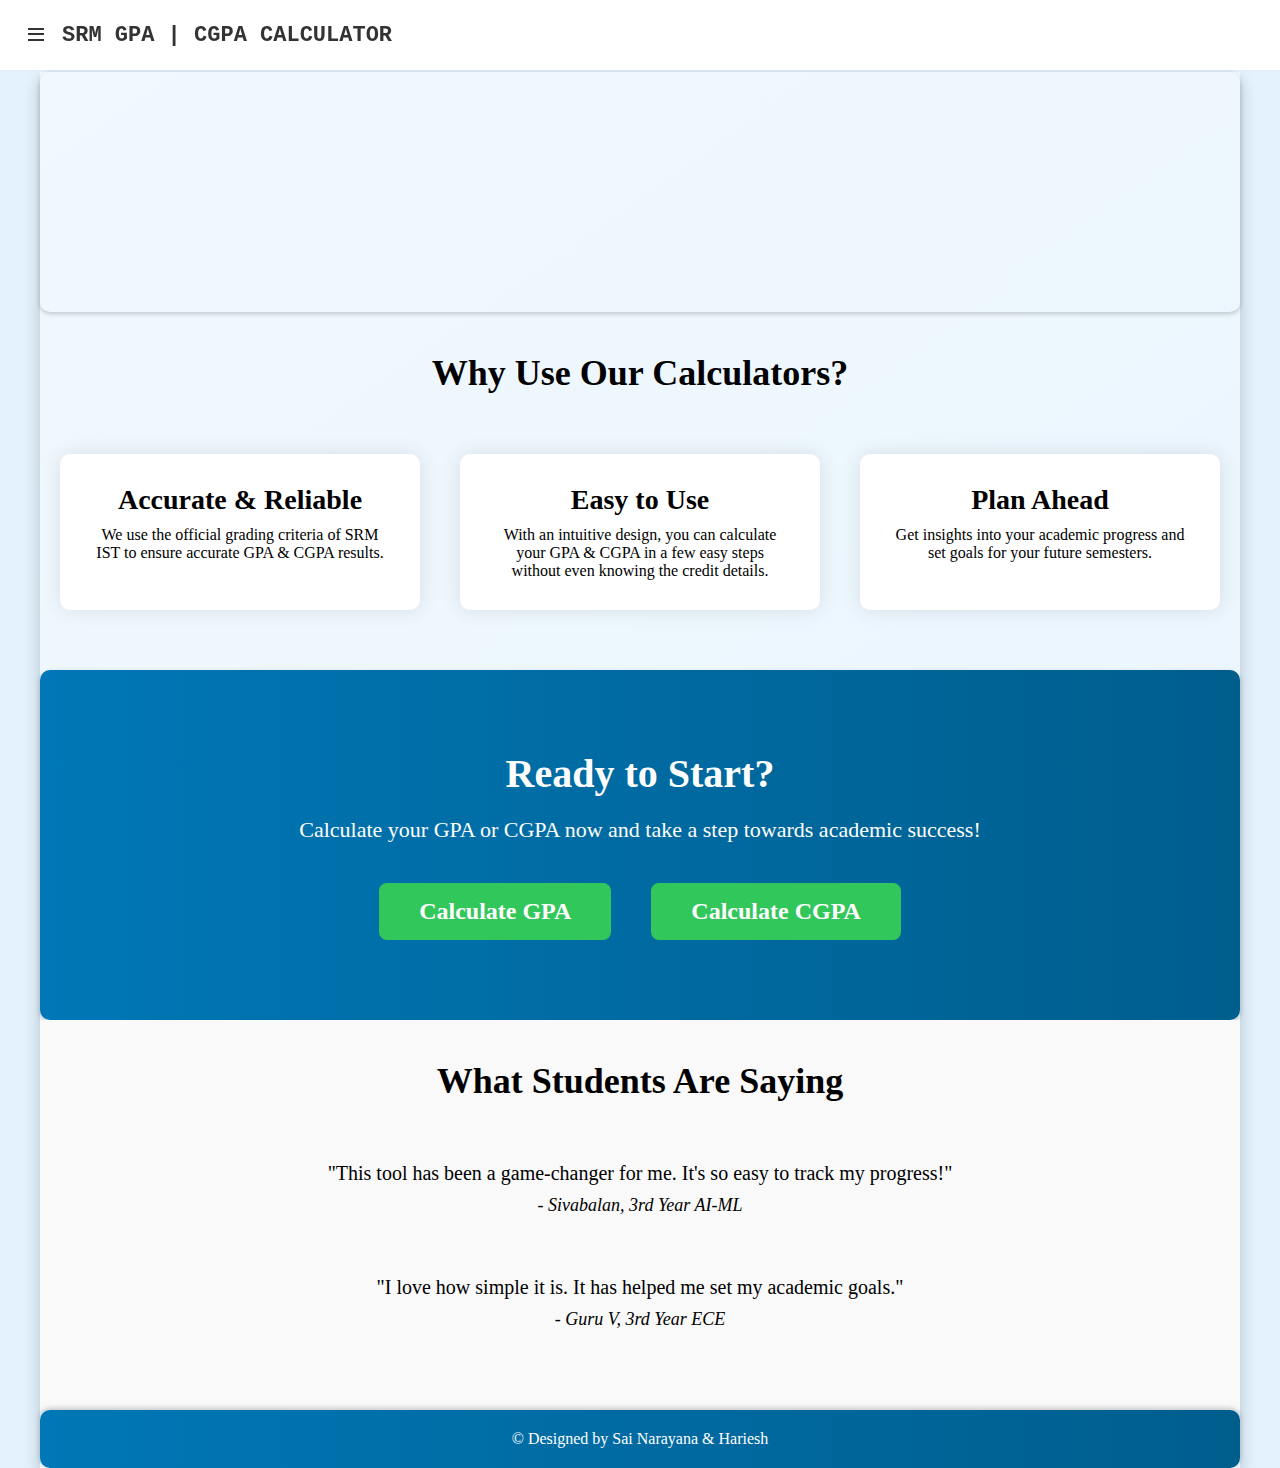
<file: index.html>
<html lang="en">

<head>
    <meta charset="UTF-8">
    <meta name="viewport" content="width=device-width, initial-scale=1.0">
    <title>SRM CGPA GPA Calculator</title>
    <link rel="icon" type="image/x-icon" href="/images/favicon.png">
    <link rel="stylesheet" href="css/main.css">
    <meta name="keywords" content="SRM CGPA, SRM CGPA calculator, SRM GPA, SRM GPA calculator">
    <meta name="description" content="SRM GPA & CGPA calculator website tailored for SRM IST, Trichy Campus, to simplify academic performance tracking.">
    <meta http-equiv="X-UA-Compatible" content="IE=edge" />
    <meta name="google-site-verification" content="gmETgyVAuRii3D12Ivf47izLH82PdpdyBaaBsT99LDc" />
    <link
      href="https://unpkg.com/boxicons@2.1.2/css/boxicons.min.css"
      rel="stylesheet"
    />
    <!-- <style>
        .background-container {
            background-image: url("images/index-bg.jpg");
            background-size: cover;
            background-repeat: no-repeat;
            padding: 20px; /* Add padding to keep content away from edges */
        }
    </style> -->
</head>

<body>
    <div class="background-container">

        <!-- Sidebar Menu -->
        <nav>
            <div class="logo">
              <i class="bx bx-menu menu-icon"></i>
              <span class="logo-name" id="heading">SRM GPA | CGPA CALCULATOR</span>
            </div>
            <div class="sidebar">
              <div class="logo">
                <i class="bx bx-menu menu-icon"></i>
                <span class="logo-name">Menu</span>
              </div>
      
              <div class="sidebar-content">
                <ul class="lists">
                  <li class="list">
                    <a href="index.html" class="nav-link" id="home">
                      <i class="bx bx-home-alt icon"></i>
                      <span class="link">Home</span>
                    </a>
                  </li>
                  <li class="list">
                    <a href="gpa-calculator.html" class="nav-link" id="gpa-calculator">
                        <i class='bx bxs-calculator icon'></i>
                      <span class="link">GPA Calculator</span>
                    </a>
                  </li>
                  <li class="list">
                    <a href="cgpa-calculator.html" class="nav-link" id="cgpa-calculator">
                        <i class='bx bx-calculator icon'></i>
                      <span class="link">CGPA Calculator</span>
                    </a>
                  </li>
                  <li class="list">
                    <a href="about.html" class="nav-link" id="about">
                        <i class='bx bx-group icon'></i>
                      <span class="link">About</span>
                    </a>
                  </li>
                  <li class="list">
                    <a href="contact.html" target="_blank"  class="nav-link" id="contact">
                        <i class='bx bx-phone icon'></i>
                      <span class="link">Contact</span>
                    </a>
                  </li>
                </ul>
              </div>
            </div>
          </nav>
          <section class="overlay"></section>
          <script src="js/main.js"></script>
          <br>
          <br><br><br>
          <div class="container">
            <!-- Hero Section -->
            <section class="hero">
                <div class="hero-content">
                    
                </div>
            </section>
            <!-- Features -->
            <section class="features">
                <h2>Why Use Our Calculators?</h2>
                <div class="feature-box-container">
                    <div class="feature-box">
                        <h3>Accurate & Reliable</h3>
                        <p>We use the official grading criteria of SRM IST to ensure accurate GPA & CGPA results.</p>
                    </div>
                    <div class="feature-box">
                        <h3>Easy to Use</h3>
                        <p>With an intuitive design, you can calculate your GPA & CGPA in a few easy steps without even knowing the credit details.</p>
                    </div>
                    <div class="feature-box">
                        <h3>Plan Ahead</h3>
                        <p>Get insights into your academic progress and set goals for your future semesters.</p>
                    </div>
                </div>
            </section>

            <!-- Call to Action -->
            <section class="cta">
                <h2>Ready to Start?</h2>
                <p>Calculate your GPA or CGPA now and take a step towards academic success!</p>
                <div class="links">
                    <a href="gpa-calculator.html" class="calculate-button">Calculate GPA</a>
                    <a href="cgpa-calculator.html" class="calculate-button">Calculate CGPA</a>
                </div>
            </section>

            <!-- Testimonials -->
            <section class="testimonials">
                <h2>What Students Are Saying</h2>
                <div class="testimonial">
                    <p>"This tool has been a game-changer for me. It's so easy to track my progress!"</p>
                    <cite>- Sivabalan, 3rd Year AI-ML</cite>
                </div>
                <div class="testimonial">
                    <p>"I love how simple it is. It has helped me set my academic goals."</p>
                    <cite>- Guru V, 3rd Year ECE</cite>
                </div>
            </section>

            <!-- Footer -->
            <footer>
                <p>&copy; Designed by Sai Narayana & Hariesh</p>
            </footer>
        </div>

        <!-- JavaScript for the sidebar menu -->
 

    </div>

</body>

</html>
</file>
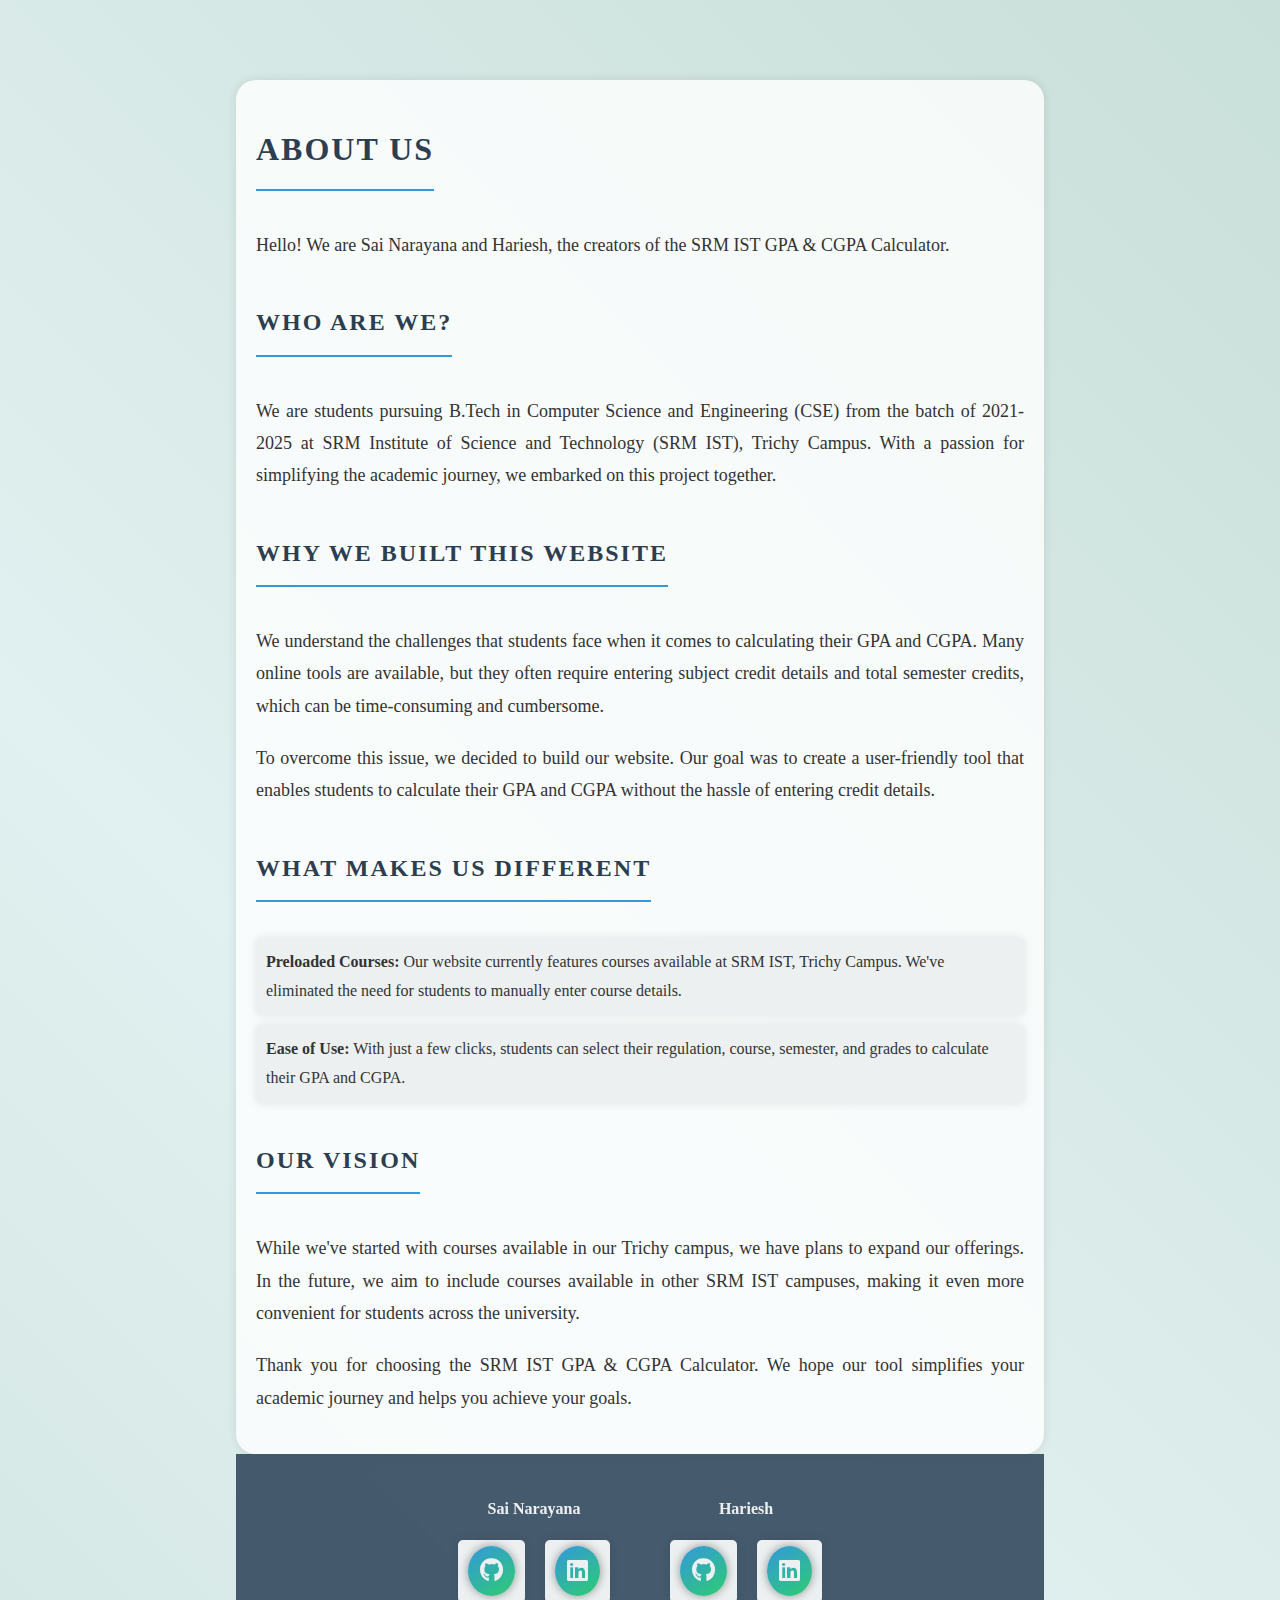
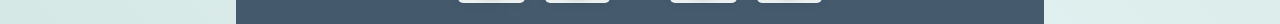
<file: about.html>
<!DOCTYPE html>
<html lang="en">
<head>
    <meta charset="UTF-8">
    <meta name="viewport" content="width=device-width, initial-scale=1.0">
    <title>About Us</title>
    <!-- Add your CSS file if applicable -->
    <link rel="stylesheet" href="css/about.css">
    <!-- Add Font Awesome CSS for icons -->
    <link rel="stylesheet" href="https://cdnjs.cloudflare.com/ajax/libs/font-awesome/5.15.3/css/all.min.css">
</head>
<body>
    
    <main>
        <section id="about">
            <h1>About Us</h1>
            <p>Hello! We are Sai Narayana and Hariesh, the creators of the SRM IST GPA & CGPA Calculator.</p>

            <h2>Who Are We?</h2>
            <p>We are students pursuing B.Tech in Computer Science and Engineering (CSE) from the batch of 2021-2025 at SRM Institute of Science and Technology (SRM IST), Trichy Campus. With a passion for simplifying the academic journey, we embarked on this project together.</p>

            <h2>Why We Built This Website</h2>
            <p>We understand the challenges that students face when it comes to calculating their GPA and CGPA. Many online tools are available, but they often require entering subject credit details and total semester credits, which can be time-consuming and cumbersome.</p>
            <p>To overcome this issue, we decided to build our website. Our goal was to create a user-friendly tool that enables students to calculate their GPA and CGPA without the hassle of entering credit details.</p>

            <h2>What Makes Us Different</h2>
            <ul>
                <li><strong>Preloaded Courses:</strong> Our website currently features courses available at SRM IST, Trichy Campus. We've eliminated the need for students to manually enter course details.</li>
                <li><strong>Ease of Use:</strong> With just a few clicks, students can select their regulation, course, semester, and grades to calculate their GPA and CGPA.</li>
            </ul>

            <h2>Our Vision</h2>
            <p>While we've started with courses available in our Trichy campus, we have plans to expand our offerings. In the future, we aim to include courses available in other SRM IST campuses, making it even more convenient for students across the university.</p>

            <p>Thank you for choosing the SRM IST GPA & CGPA Calculator. We hope our tool simplifies your academic journey and helps you achieve your goals.</p>
        </section>
    </main>

    <footer>
        <div class="social-menu">
            <div class="contributor">
                <h4>Sai Narayana</h4>
                <ul>
                    <li><a href="https://github.com/sai231102/" target="_blank"><i class="fab fa-github"></i></a></li>
                    <li><a href="https://www.linkedin.com/in/sai23/" target="_blank"><i class="fab fa-linkedin"></i></a></li>
                </ul>
            </div>
            <div class="contributor">
                <h4>Hariesh</h4>
                <ul>
                    <li><a href="https://github.com/HARIESH-SR" target="_blank"><i class="fab fa-github"></i></a></li>
                    <li><a href="https://www.linkedin.com/in/hariesh-s-r/" target="_blank"><i class="fab fa-linkedin"></i></a></li>
                </ul>
            </div>
        </div>
    </footer>
</body>
</html>
</file>
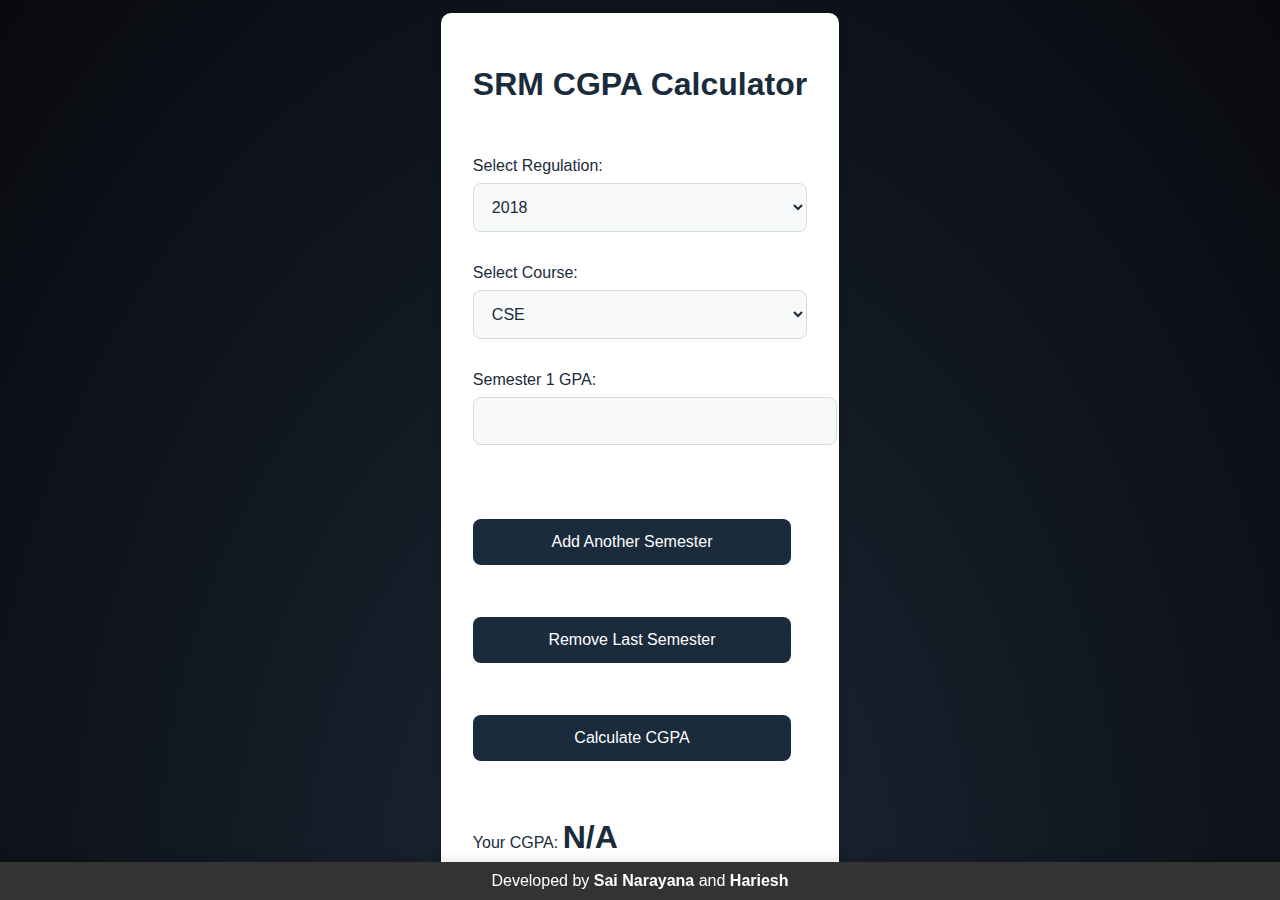
<file: cgpa-calculator.html>
<!DOCTYPE html>
<html lang="en">
<head>
    <meta charset="UTF-8">
    <meta name="viewport" content="width=device-width, initial-scale=1.0">
    <title>SRM CGPA Calculator</title>
    <link rel="stylesheet" href="css/cgpa-calculator.css">
</head>
<body>
    <div class="container">
        <h1>SRM CGPA Calculator</h1>

        <div>
            <label for="regulation">Select Regulation:</label>
            <select id="regulation">
                <option value="2018">2018</option>
                <option value="2021">2021</option>
            </select>
        </div>

        <div>
            <label for="course">Select Course:</label>
            <select id="course">
                <!-- The course options will be dynamically filled based on the selected regulation -->
            </select>
        </div>

        <div class="semester-input">
            <label for="semester1">Semester 1 GPA:</label>
            <input type="number" id="semester1" step="0.01" min="0" max="4.0" required>
        </div>

        <div id="additional-semesters">
            <!-- Additional semester inputs will be added here -->
        </div>

        <button onclick="addSemester()">Add Another Semester</button>
        <button onclick="removeSemester()">Remove Last Semester</button>
        <button onclick="calculateCGPA()">Calculate CGPA</button>

        <div class="result">
            <p>Your CGPA: <span id="cgpa">N/A</span></p>
        </div>
    </div>

    <footer>
        <div class="footer-content">
            <div class="footer-text">
                Developed by 
                <a href="https://www.linkedin.com/in/sai23/" target="_blank">Sai Narayana</a>
                and 
                <a href="https://www.linkedin.com/in/hariesh-s-r/" target="_blank">Hariesh</a>
            </div>
        </div>
    </footer>

<style>
        footer {
            background-color: #333;
            color: #fff;
            padding: 10px 0; /* Reduced height by adjusting padding */
            position: fixed;
            bottom: 0;
            width: 100%;
            box-shadow: 0 -2px 10px rgba(0, 0, 0, 0.1);
            transition: all 0.3s;
        }
        .footer-content {
            display: flex;
            align-items: center;
            justify-content: space-between;
            max-width: 1200px;
            margin: 0 auto;
            padding: 0 20px;
        }
        .footer-text {
            font-size: 16px;
            flex: 1;
            text-align: center;
        }
        .footer-text a {
            font-weight: 600;
            cursor: pointer;
            transition: color 0.3s;
            color: #fff;
            text-decoration: none; /* Removes underline from links */
        }
        .footer-text a:hover {
            color: #b8b8b8;
        }
        .social-icons {
            display: flex;
            align-items: center;
        }
        .social-icons a {
            margin-left: 10px;
            font-size: 20px;
            color: #fff;
            transition: color 0.3s;
        }
        .social-icons a:hover {
            color: #0077b5;
        }
        footer:hover {
            transform: translateY(-10px);
            box-shadow: 0 -5px 15px rgba(0, 0, 0, 0.2);
        }
    </style>


    <script src="js/cgpa-calculator.js"></script>
</body>
</html>
</file>
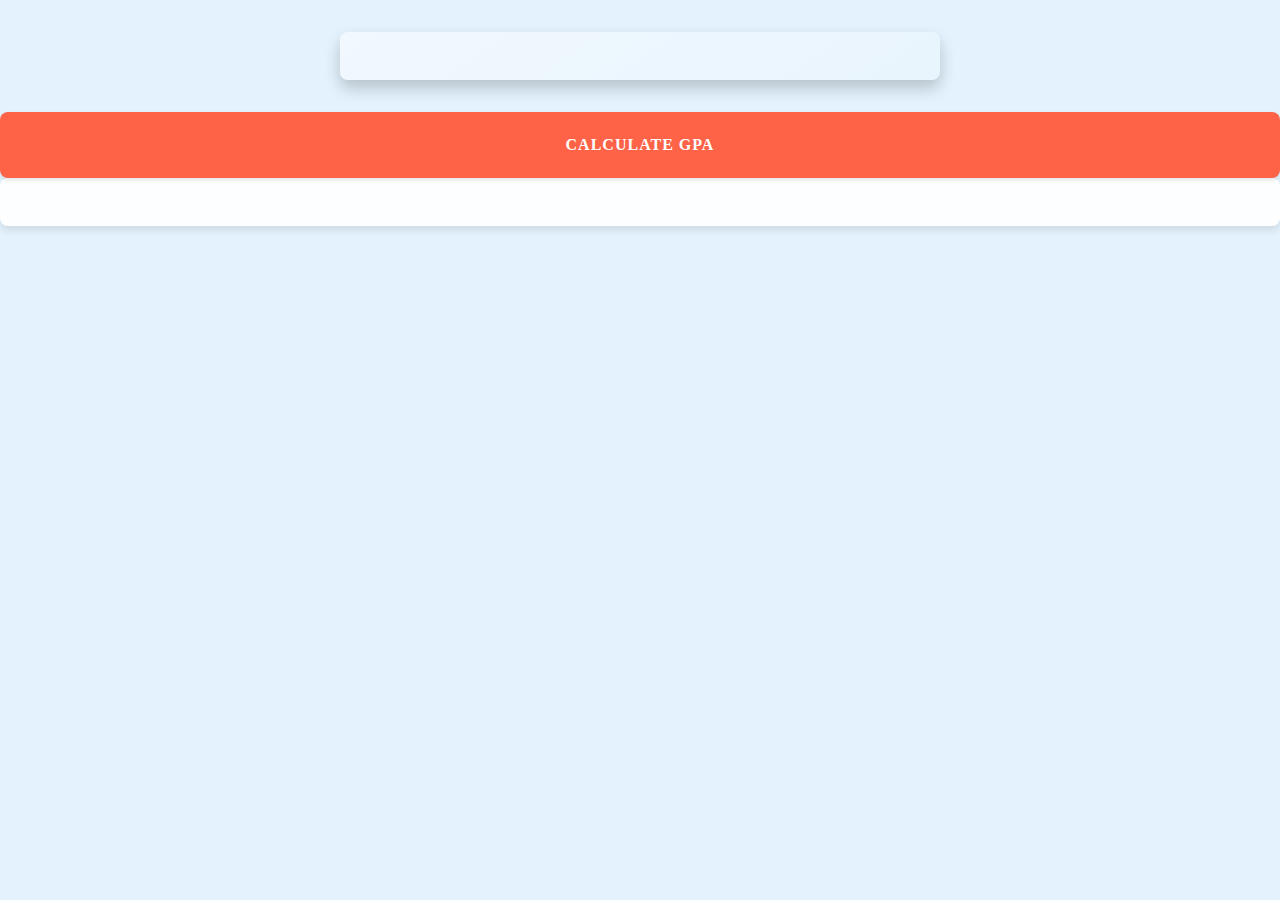
<file: subjects.html>
<!DOCTYPE html>
<html lang="en">
<head>
<style> 
body {
  background-image: url("bg.jpg");
  background-color: #cccccc;
  background-repeat: no-repeat;
  background-attachment: fixed;
  background-size: cover;
}
</style>
    <meta charset="UTF-8">
    <meta name="viewport" content="width=device-width, initial-scale=1.0">
    <title>Select Grades</title>
    <link rel="stylesheet" href="css/gpa-calculator.css">
</head>
<body>
    <div class="bg"></div>
    <div class="container" id="subjectsContainer">
        <!-- Subjects and grade dropdowns will be dynamically populated here -->
    </div>

    <button onclick="calculateGPA()">Calculate GPA</button>
    <div id="result"></div>

    <script src="js/gpa-calculator.js"></script>
</body>
</html>
</file>
<file: css/main.css>
body, html {
    margin: 0;
    padding: 0;

}

/* Global Styles */
body {
    font-family:'Courier New', Courier, monospace;
    background-color: #fff;
    margin: 0;
    padding: 0;
}

.container {
    max-width: 1200px;
    margin: 0 auto;
    padding: 20px;
    background-color: #fff;
    box-shadow: 0 0 20px rgba(0, 0, 0, 0.1);
    border-radius: 10px;
    padding: var(--padding-standard);
    border-radius: var(--border-radius);
    background: linear-gradient(145deg, rgba(255, 255, 255, 0.5), rgba(255, 255, 255, 0.2));
    box-shadow: 0px 8px 16px rgba(0, 0, 0, 0.2);

    
}

/* Header Styles */
.header {
    background: linear-gradient(to right, #0077b6, #005e8d);
    color: #fff;
    padding: 20px 0;
    text-align: center;
    border-top-left-radius: 10px;
    border-top-right-radius: 10px;
    box-shadow: 0 2px 5px rgba(0, 0, 0, 0.2);
    
}

.header h1 {
    font-size: 48px;
    margin: 0;
    
}


/* Main Content Styles */
.main-content {
    padding: 40px;
    
}

/* Hero Section Styles */
.hero {
    background-image: url("https://i.postimg.cc/xjb54zVz/mbg-1.jpg");
    background-size: 100% 100%;
    background-repeat: no-repeat;
    padding: 120px 0;
    text-align: center;
    color: #fff;
    box-shadow: 0 2px 5px rgba(0, 0, 0, 0.2);
    border-radius: 10px;
}

.hero h2 {
    font-size: 48px;
    margin-bottom: 20px;
}

.hero p {
    font-size: 20px;
    margin-bottom: 40px;
}

/* Features Section Styles */
.features {
    padding: 40px 0;
}

.features h2 {
    font-size: 36px;
    text-align: center;
    margin-bottom: 40px;
}

.feature-box-container {
    display: flex;
    justify-content: space-between;
    flex-wrap: wrap;
}

.feature-box {
    flex: 1;
    padding: 30px;
    margin: 20px;
    background-color: #fff;
    box-shadow: 0 0 20px rgba(0, 0, 0, 0.1);
    text-align: center;
    border-radius: 10px;
    transition: transform 0.3s;
}

.feature-box h3 {
    font-size: 28px;
    margin-bottom: 10px;
}

.feature-box:hover {
    transform: translateY(-10px);
}

/* Call to Action Styles */
.cta {
    background: linear-gradient(to right, #0077b6, #005e8d);
    color: #fff;
    text-align: center;
    padding: 80px 0;
    box-shadow: 0 2px 5px rgba(0, 0, 0, 0.2);
    border-radius: 10px;
}

.cta h2 {
    font-size: 40px;
    margin-bottom: 20px;
}

.cta p {
    font-size: 22px;
    margin-bottom: 40px;
}

.links {
    display: flex;
    justify-content: center;
}

.calculate-button {
    padding: 15px 40px;
    background-color: #32c75a;
    color: #fff;
    text-decoration: none;
    font-weight: bold;
    font-size: 24px;
    margin: 0 20px;
    border-radius: 8px;
    transition: background-color 0.3s;
}

.calculate-button:hover {
    background-color: #e77127;
    color: #fff;
    transform: scale(1.05);
    
}

/* Testimonials Section Styles */
.testimonials {
    padding: 40px 0;
    background-color: #f9f9f9;
}

.testimonials h2 {
    font-size: 36px;
    text-align: center;
    margin-bottom: 40px;
}

.testimonial {
     padding: 20px;
    margin: 20px 0;
    text-align: center;
    transition: transform 0.3s;
}

.testimonial:hover {
    transform: scale(1.05);
}

.testimonial p {
    font-size: 20px;
    margin-bottom: 10px;
}

.testimonial cite {
    font-size: 18px;
}

/* Footer Styles */
footer {
    text-align: center;
    padding: 20px 0;
    background: linear-gradient(to right, #0077b6, #005e8d);
    color: #fff;
    box-shadow: 0 -2px 5px rgba(0, 0, 0, 0.2);
    border-radius: 10px;
}

.footer:hover {
    background: linear-gradient(to right, #005e8d, #004c6d);
}
/* Google Fonts - Poppins */
@import url("https://fonts.googleapis.com/css2?family=Poppins:wght@300;400;500;600&display=swap");

* {
  margin: 0;
  padding: 0;
  box-sizing: border-box;
  font-family: Georgia, 'Times New Roman', Times, serif;
  /* font-weight: bold !important; */
}
body {
  min-height: 100%;
  background: #e3f2fd;
  
}
#heading{
    font-family: 'Courier New', Courier, monospace;
    font-weight: bolder;
}
nav {
  position: fixed;
  top: 0;
  left: 0;
  height: 70px;
  width: 100%;
  display: flex;
  align-items: center;
  background: #fff;
  box-shadow: 0 0 1px rgba(0, 0, 0, 0.1);
}
nav .logo {
  display: flex;
  align-items: center;
  margin: 0 24px;
}
.logo .menu-icon {
  color: #333;
  font-size: 24px;
  margin-right: 14px;
  cursor: pointer;
}
.logo .logo-name {
  color: #333;
  font-size: 22px;
  font-weight: 500;
}
nav .sidebar {
  position: fixed;
  top: 0;
  left: -100%;
  height: 100%;
  width: 260px;
  padding: 20px 0;
  background-color: #fff;
  box-shadow: 0 5px 1px rgba(0, 0, 0, 0.1);
  transition: all 0.4s ease;
}
nav.open .sidebar {
  left: 0;
}
.sidebar .sidebar-content {
  display: flex;
  height: 100%;
  flex-direction: column;
  justify-content: space-between;
  padding: 30px 16px;
}
.sidebar-content .list {
  list-style: none;
}
.list .nav-link {
  display: flex;
  align-items: center;
  margin: 8px 0;
  padding: 14px 12px;
  border-radius: 8px;
  text-decoration: none;
}
#home:hover {
background-color: #000;
transition: transform .5s ease;
position: relative;
  line-height: 1;
  transition: 0.3s ease all;
  z-index: 2;
}
#gpa-calculator:hover{
    background-color: #ea4c89;
    transition: transform .5s ease;
    position: relative;
    line-height: 1;
    transition: 0.3s ease all;
    z-index: 2;
    
}
#cgpa-calculator:hover{
    transition: transform .5s ease;
    background-color: #0057ff;
    position: relative;
    line-height: 1;
    transition: 0.3s ease all;
    z-index: 2;
}
#about:hover{
    transition: transform .5s ease;
    background-color: #32c766;
    position: relative;
    line-height: 1;
    transition: 0.3s ease all;
    z-index: 2;
}
#contact:hover{
    transition: transform .5s ease;
    background-color: #f48024;
    position: relative;
    line-height: 1;
    transition: 0.3s ease all;
    z-index: 2;
}

.nav-link .icon {
  margin-right: 14px;
  font-size: 20px;
  color: #707070;
}
.nav-link .link {
  font-size: 16px;
  color: #707070;
  font-weight: 400;
}
.lists .nav-link:hover .icon,
.lists .nav-link:hover .link {
  color: #fff;
}
.lists .nav-link:hover{
    transform: translate(0, -10%);
}

/* .lists .nav-link:hover .icon,
.lists .nav-link:hover .link{
    background-color:  #171515;
} */
.social-menu ul li:nth-child(2) a:hover{
    background-color: #0072b1;
}
.overlay {
  position: fixed;
  top: 0;
  left: -100%;
  height: 1000vh;
  width: 200%;
  opacity: 0;
  pointer-events: none;
  transition: all 0.4s ease;
  background: rgba(0, 0, 0, 0.3);
}
nav.open ~ .overlay {
  opacity: 1;
  left: 260px;
  pointer-events: auto;
}
h3,h2{
    font-family:Georgia, 'Times New Roman', Times, serif;
}
/* Mobile Styles */
@media only screen and (max-width: 768px) {
    .container {
        padding: 10px;
        width: 95%;
    }

    /* Header Styles */
    .header h1 {
        font-size: 32px;
    }

    /* Navigation Styles */
    nav ul {
        padding: 5px;
    }
    nav ul li {
        display: block;
        margin-bottom: 10px;
    }
    nav a {
        font-size: 16px;
        padding: 8px 16px;
    }

    /* Sidebar */
    .sidebar {
        padding-top: 40px;
    }
    .closebtn {
        font-size: 24px;
    }

    /* Main Content Styles */
    .main-content {
        padding: 20px;
    }

    /* Hero Section Styles */
    .hero {
        padding: 60px 0;
    }
    .hero h2 {
        font-size: 32px;
    }
    .hero p {
        font-size: 16px;
        margin-bottom: 20px;
    }

    /* Features Section Styles */
    .features h2 {
        font-size: 28px;
        margin-bottom: 30px;
    }
    .feature-box-container {
        flex-direction: column;
    }
    .feature-box {
        margin: 10px 0;
        padding: 20px;
    }
    .feature-box h3 {
        font-size: 24px;
    }

    /* Call to Action Styles */
    .cta h2 {
        font-size: 32px;
        margin-bottom: 15px;
    }
    .cta p {
        font-size: 18px;
        margin-bottom: 30px;
    }
    .calculate-button {
        font-size: 17px;
        padding: 5% 10% 5% 10%;
        margin: 10px 7px 10px 7px;
        background-color: #32c75a;
    }

    /* Testimonials Section Styles */
    .testimonials h2 {
        font-size: 28px;
        margin-bottom: 30px;
    }
    .testimonial {
        padding: 15px 20px;
    }
    .testimonial p {
        font-size: 18px;
    }
    .testimonial cite {
        font-size: 16px;
    }

    /* Footer Styles */
    footer {
        padding: 15px 0;
    }
}
</file>
<file: css/about.css>
body {
    margin: 0;
    font-family: 'Arial, sans-serif';
    background: linear-gradient(45deg, #9abeab, #e1f0f0, #9abeab);
    background-size: 400% 400%;
    animation: gradientBG 15s ease infinite;
    position: relative;
    color: #333;
    line-height: 1.8;
    display: flex;
    flex-direction: column;
    align-items: center;
}

@keyframes gradientBG {
    0% {
        background-position: 0% 50%;
    }
    50% {
        background-position: 100% 50%;
    }
    100% {
        background-position: 0% 50%;
    }
}

header {
    background-color: rgba(52, 73, 94, 0.9);
    padding: 20px;
    text-align: center;
    position: fixed;
    width: 100%;
    top: 0;
    z-index: 1000;
    box-shadow: 0px 4px 2px -2px gray;
    backdrop-filter: blur(5px);
}

nav {
    margin: 20px;
    text-align: center;
}

nav a {
    color: #ecf0f1;
    margin: 0 15px;
    text-decoration: none;
    font-weight: bold;
    border-bottom: 2px solid transparent;
    transition: border-bottom 0.3s, color 0.3s;
}

nav a:hover {
    border-bottom: 2px solid #3498db;
    color: #fff;
}

main {
    margin-top: 80px;
    padding: 20px;
    width: 60%;
    background-color: rgba(255, 255, 255, 0.8);
    box-shadow: 0 0 10px rgba(0, 0, 0, 0.1);
    border-radius: 20px;
    transition: all 0.3s ease-in-out;
    animation: fadeIn 1s;
}

@keyframes fadeIn {
    from {
        opacity: 0;
    }
    to {
        opacity: 1;
    }
}

#about h1, #about h2 {
    color: #2c3e50;
    text-align: center;
    text-transform: uppercase;
    letter-spacing: 2px;
    margin-bottom: 20px;
    border-bottom: 2px solid #3498db;
    display: inline-block;
    padding-bottom: 10px;
}

#about p {
    text-align: justify;
    margin-bottom: 20px;
    font-size: 18px;
}

ul {
    list-style-type: none;
    padding: 0;
}

ul li {
    background-color: #ecf0f1;
    margin: 10px 0;
    padding: 10px;
    border-radius: 5px;
    box-shadow: 0 0 10px rgba(0, 0, 0, 0.1);
}

ul li:hover {
    transform: scale(1.05);
    box-shadow: 0 0 15px rgba(0, 0, 0, 0.2);
}

footer {
    background-color: rgba(52, 73, 94, 0.9);
    padding: 20px;
    text-align: center;
    color: #ecf0f1;
    width: 60%;
    position: bottom;
    bottom: 0;
    height: 130px; /* Adjust the height as needed */
    backdrop-filter: blur(5px);
}


.contributor {
    display: inline-block;
    margin: 0 20px;
}

.contributor h4 {
    margin-bottom: 10px;
}

.social-menu {
    display: flex;
    justify-content: center;
    margin-bottom: 10px;
}

.social-menu ul {
    display: flex;
}

.social-menu ul li {
    margin: 0 10px;
}

.social-menu ul li a {
    color: #ecf0f1;
    font-size: 24px;
    text-decoration: none;
    background: linear-gradient(145deg, #3498db, #2ecc71);
    padding: 12px;
    border-radius: 50%;
    box-shadow: 0 0 10px rgba(0, 0, 0, 0.4);
    transition: all 0.3s ease-in-out;
}

.social-menu ul li a:hover {
    color: #fff;
    background: linear-gradient(145deg, #2ecc71, #3498db);
    box-shadow: 0 0 20px rgba(0, 0, 0, 0.6);
}

@media only screen and (max-width: 600px) {
    main {
        width: 90%;
    }

    nav a {
        display: block;
        margin: 10px 0;
    }

    footer {
        width: 90%; /* Adjust the width for mobile screens */
        height: 210px;
    }

    .social-menu ul {
        flex-direction: column;
        align-items: center;
    }

    .social-menu ul li {
        margin: 5px 0;
    }
    body {
        margin: 0;
    }
}
</file>
<file: css/cgpa-calculator.css>
:root {
    --primary-color: #1a2b3c;
    --secondary-color: #4a5b6c;
    --input-background: #f7f9fa;
    --border-color: #d4dce0;
}

body {
    font-family: -apple-system, BlinkMacSystemFont, 'Segoe UI', Roboto, Helvetica, Arial, sans-serif, 'Apple Color Emoji', 'Segoe UI Emoji', 'Segoe UI Symbol';
    background: radial-gradient(ellipse at bottom, #1B2735 0%, #090A0F 100%);
    margin: 0;
    padding: 0;
    height: 100vh;
    display: flex;
    align-items: center;
    justify-content: center;
    color: var(--primary-color);
}

.container {
    max-width: 100%;
    margin: 0 auto;
    background-color: #fff;
    box-shadow: 0 1px 10px rgba(0, 0, 0, 0.1);
    border-radius: 10px;
    padding: 2rem;
    display: grid;
    gap: 2rem;
    overflow-y: auto; /* Enable vertical scrolling if content overflows */
    max-height: 90vh; /* Reduce the max-height to leave some space for browser chrome */
}

label {
    font-weight: 500;
    display: block;
    margin-bottom: 8px;
}

input[type="number"],
select {
    width: 100%;
    padding: 14px;
    border: 1px solid var(--border-color);
    border-radius: 8px;
    background-color: var(--input-background);
    font-size: 1rem;
    color: var(--primary-color);
    transition: border-color 0.3s;
}

input[type="number"]:focus,
select:focus {
    border-color: var(--primary-color);
    outline: none;
}

button {
    display: inline-block;
    margin: 10px 1rem 10px 0;
    padding: 14px 20px;
    border: none;
    border-radius: 8px;
    background-color: var(--primary-color);
    color: #fff;
    font-size: 1rem;
    cursor: pointer;
    transition: background-color 0.3s;
}

button:last-child {
    margin-right: 0;
}

button:hover {
    background-color: var(--secondary-color);
}

#cgpa {
    font-size: 2rem;
    font-weight: bold;
    text-align: center;
    margin-top: 1rem;
}

@media only screen and (max-width: 768px) {
    .container {
        max-width: 100%;
        padding: 1rem;
    }

    label, input[type="number"], select, #cgpa {
        margin-top: 5px;
        margin-bottom: 5px;
    }

    button {
        width: 100%;
        margin: 10px 0;
    }
}
</file>
<file: css/gpa-calculator.css>
/* Variables */
:root {
    --primary-color: #ff6347;
    --secondary-color: #3498db;
    --tertiary-color: #9b59b6;
    --background-color: #f5f5f5;
    --text-color: #333;
    --padding-standard: 1.5rem;
    --border-radius: 0.5rem;
    --transition-speed: 0.3s;
}

body {
    font-family: 'Arial', sans-serif;
    /* background: linear-gradient(to bottom right, var(--primary-color), var(--secondary-color), var(--tertiary-color)); */
    color: var(--text-color);
    margin: 0;
    padding: 0;
}

.container {
    display: flex;
    flex-direction: column;
    align-items: center;
    justify-content: center;
    gap: 1.5rem;
    max-width: 600px;
    margin: 2rem auto;
    padding: var(--padding-standard);
    border-radius: var(--border-radius);
    background: linear-gradient(145deg, rgba(255, 255, 255, 0.5), rgba(255, 255, 255, 0.2));
    box-shadow: 0px 8px 16px rgba(0, 0, 0, 0.2);
    transition: transform var(--transition-speed);
}

.container:hover {
    transform: scale(1.02);
}

.container, select, option, input, button {
    font-weight: bold;
}

.label {
    font-size: 1.2rem;
    margin-bottom: 0.5rem;
    color: white;
}

select, input, button {
    width: 100%;
    padding: var(--padding-standard);
    border: 2px solid transparent;
    border-radius: var(--border-radius);
    transition: background-color var(--transition-speed), border-color var(--transition-speed), transform var(--transition-speed);
    font-size: 1rem;
    background-color: rgba(255, 255, 255, 0.8);
    color: var(--text-color);
    box-shadow: 0 2px 4px rgba(0, 0, 0, 0.1);
}

select:hover, input:hover {
    border-color: black;
    /* background-color:lightskyblue; */
}

select:focus, input:focus {
    outline: none;
    border-color: var(--primary-color);
    box-shadow: 0 0 10px rgba(255, 99, 71, 0.5);
}

button {
    background-color: var(--primary-color);
    color: white;
    cursor: pointer;
    border: none;
    font-weight: bold;
    text-transform: uppercase;
    letter-spacing: 1px;
    padding: var(--padding-standard);
    transition: background-color var(--transition-speed), transform var(--transition-speed);
}

button:hover {
    background-color: var(--secondary-color);
}

button:active {
    transform: scale(0.95);
}

#result {
    background-color: rgba(255, 255, 255, 0.9);
    padding: var(--padding-standard);
    border-radius: var(--border-radius);
    box-shadow: 0 4px 8px rgba(0, 0, 0, 0.1);
    font-size: 1.5rem;
    text-align: center;
    color: var(--primary-color);
}

select option {
    font-weight: bold;
}
@import url("https://fonts.googleapis.com/css2?family=Poppins:wght@300;400;500;600&display=swap");

* {
  margin: 0;
  padding: 0;
  box-sizing: border-box;
  font-family: Georgia, 'Times New Roman', Times, serif;
  /* font-weight: bold !important; */
}
body {
  min-height: 100%;
  background: #e3f2fd;
  
}
#heading{
    font-family: 'Courier New', Courier, monospace;
    font-weight: bolder;
}
nav {
  position: fixed;
  top: 0;
  left: 0;
  height: 70px;
  width: 100%;
  display: flex;
  align-items: center;
  background: #fff;
  box-shadow: 0 0 1px rgba(0, 0, 0, 0.1);
}
nav .logo {
  display: flex;
  align-items: center;
  margin: 0 24px;
}
.logo .menu-icon {
  color: #333;
  font-size: 24px;
  margin-right: 14px;
  cursor: pointer;
}
.logo .logo-name {
  color: #333;
  font-size: 22px;
  font-weight: 500;
}
nav .sidebar {
  position: fixed;
  top: 0;
  left: -100%;
  height: 100%;
  width: 260px;
  padding: 20px 0;
  background-color: #fff;
  box-shadow: 0 5px 1px rgba(0, 0, 0, 0.1);
  transition: all 0.4s ease;
}
nav.open .sidebar {
  left: 0;
}
.sidebar .sidebar-content {
  display: flex;
  height: 100%;
  flex-direction: column;
  justify-content: space-between;
  padding: 30px 16px;
}
.sidebar-content .list {
  list-style: none;
}
.list .nav-link {
  display: flex;
  align-items: center;
  margin: 8px 0;
  padding: 14px 12px;
  border-radius: 8px;
  text-decoration: none;
}
#home:hover {
background-color: #000;
transition: transform .5s ease;
position: relative;
  line-height: 1;
  transition: 0.3s ease all;
  z-index: 2;
}
#gpa-calculator:hover{
    background-color: #ea4c89;
    transition: transform .5s ease;
    position: relative;
    line-height: 1;
    transition: 0.3s ease all;
    z-index: 2;
    
}
#cgpa-calculator:hover{
    transition: transform .5s ease;
    background-color: #0057ff;
    position: relative;
    line-height: 1;
    transition: 0.3s ease all;
    z-index: 2;
}
#about:hover{
    transition: transform .5s ease;
    background-color: #32c766;
    position: relative;
    line-height: 1;
    transition: 0.3s ease all;
    z-index: 2;
}
#contact:hover{
    transition: transform .5s ease;
    background-color: #f48024;
    position: relative;
    line-height: 1;
    transition: 0.3s ease all;
    z-index: 2;
}

.nav-link .icon {
  margin-right: 14px;
  font-size: 20px;
  color: #707070;
}
.nav-link .link {
  font-size: 16px;
  color: #707070;
  font-weight: 400;
}
.lists .nav-link:hover .icon,
.lists .nav-link:hover .link {
  color: #fff;
}
.lists .nav-link:hover{
    transform: translate(0, -10%);
}

/* .lists .nav-link:hover .icon,
.lists .nav-link:hover .link{
    background-color:  #171515;
} */
.social-menu ul li:nth-child(2) a:hover{
    background-color: #0072b1;
}
.overlay {
  position: fixed;
  top: 0;
  left: -100%;
  height: 1000vh;
  width: 200%;
  opacity: 0;
  pointer-events: none;
  transition: all 0.4s ease;
  background: rgba(0, 0, 0, 0.3);
}
nav.open ~ .overlay {
  opacity: 1;
  left: 260px;
  pointer-events: auto;
}
h3,h2{
    font-family:Georgia, 'Times New Roman', Times, serif;
}
/* Responsive Styles */
@media screen and (max-width: 600px) {
    .container {
        grid-template-columns: 1fr;
        padding: 1rem;
        box-shadow: none;
        background: transparent;
    }

    select, input, button {
        width: 100%;
    }
}
</file>
